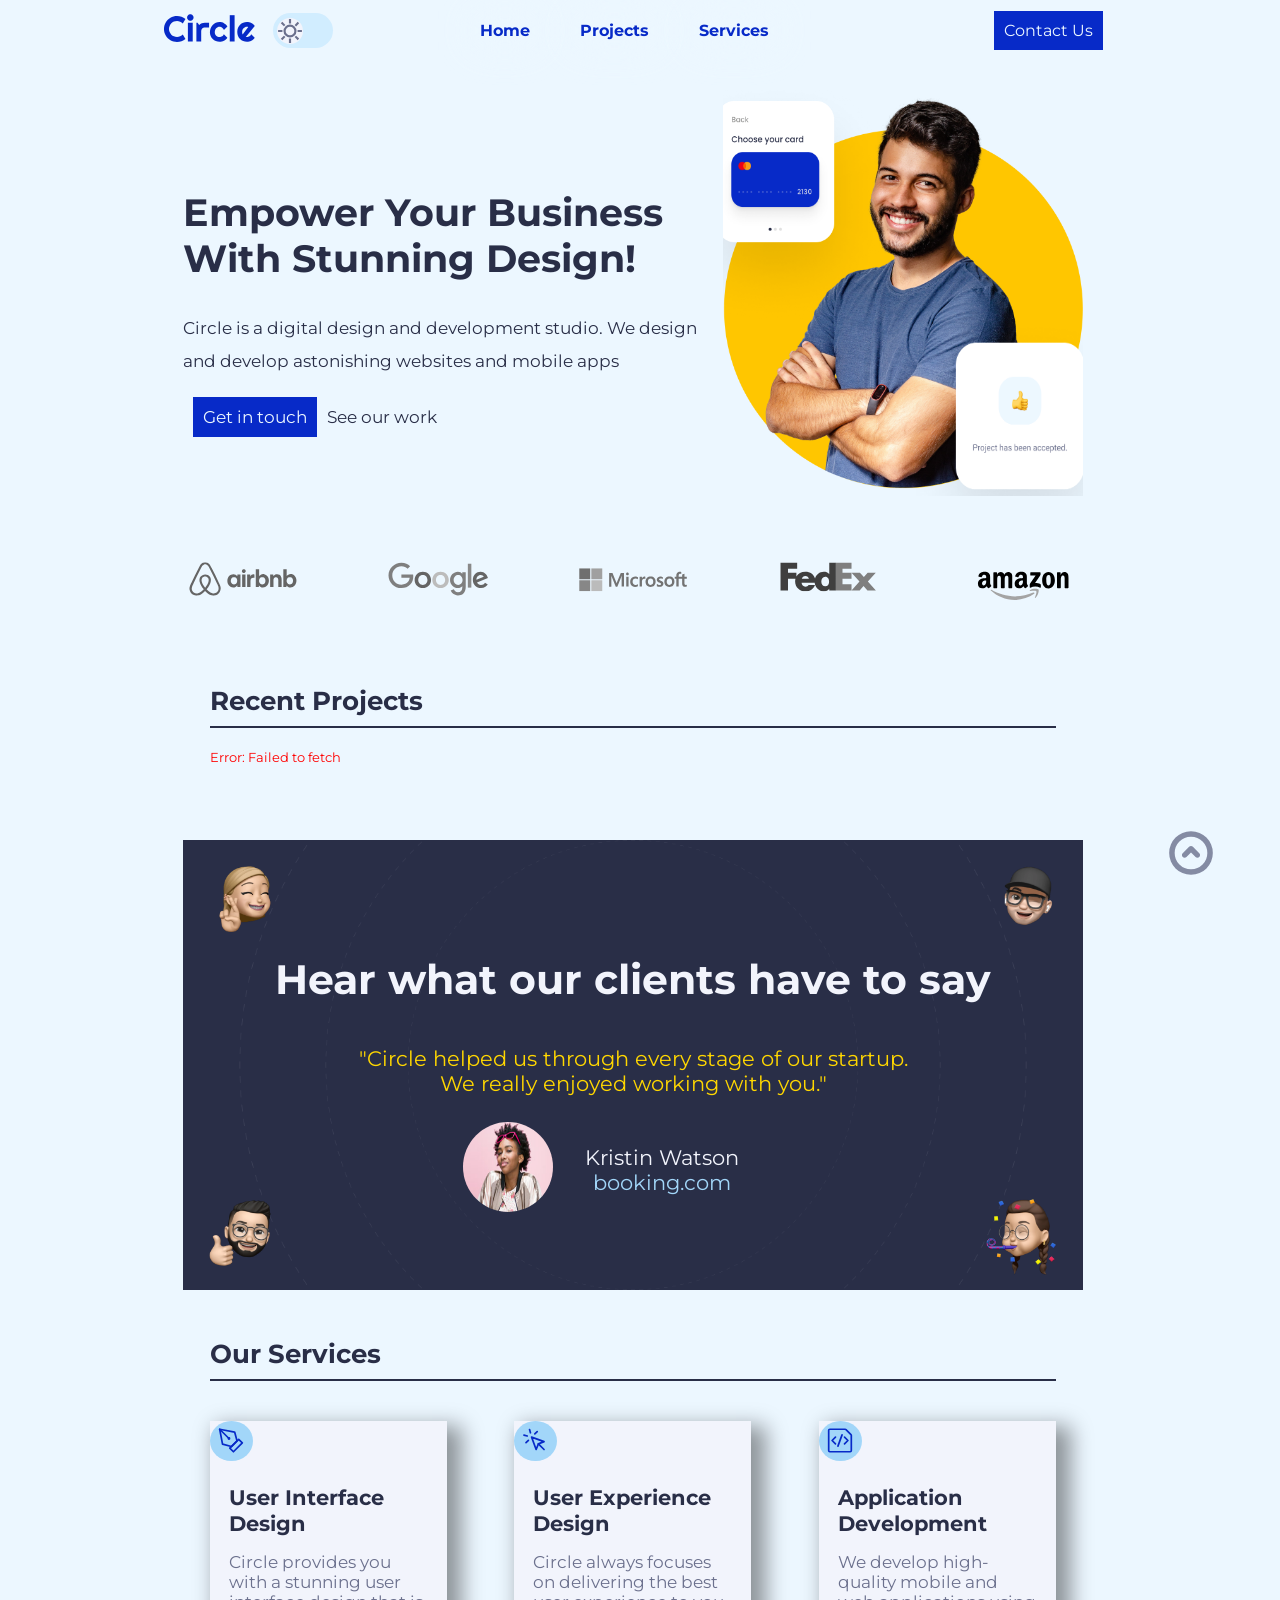
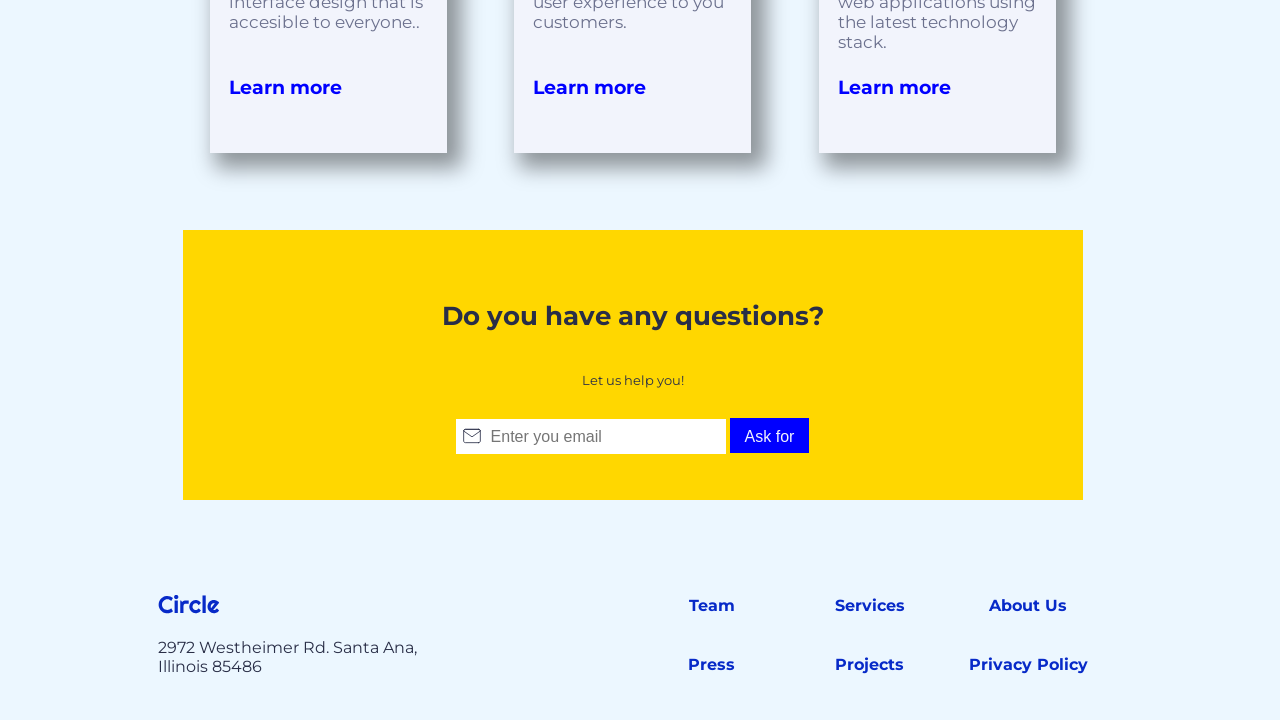
<file: index.html>
<!doctype html>
<html lang="es">
  <head>
    <meta charset="utf-8" />
    <title>Circle</title>
    <link rel="stylesheet" href="./style.css" />
    <link rel="preconnect" href="https://fonts.googleapis.com" />
    <link rel="preconnect" href="https://fonts.gstatic.com" crossorigin />
    <link
      href="https://fonts.googleapis.com/css2?family=Montserrat:ital,wght@0,100..900;1,100..900&family=Roboto:ital,wght@0,100..900;1,100..900&display=swap"
      rel="stylesheet"
    />
    <link rel="shortcut icon" type="image/x-icon" href="./assets/icon/circle.ico">
    <meta name="viewport" content="width=device-width, initial-scale=1.0" />
  </head>
  <body>
    <header-js></header-js>
    <main>
      <section class="hero-section">
        <div class="heroText">
            <div><h1>Empower Your Business With Stunning Design!</h1>
            <p>Circle is a digital design and development studio. We design and develop astonishing
            websites and mobile apps</p>
          <a class="blueButton" href="#more-information">Get in touch</a><a class="linkHero" href="#Recent-Projects">See our work</a></div>
        </div>
        <div class="composedImage">
        <img class="heroImagen" src="./assets/hero-section/hero-image.png" alt="Hero image">
        <img class="floatDiv creditCard" src="./assets/hero-section/card-1.png" alt="CreditCard">
        <img class="floatDiv aceptedPay" src="./assets/hero-section/card-2.png" alt="Success image">
        </div>
      </section>
      <div class="partnerLogos">
        <img class="logotipos" src="./assets/logos/airbnb-logo.svg" alt="Airbnb logo">
        <img class="logotipos" src="./assets/logos/google-logo.svg" alt="Google logo">
        <img class="logotipos" src="./assets/logos/microsoft-logo.svg" alt="Microsoft logo">
        <img class="logotipos" src="./assets/logos/fedex-logo.svg" alt="Fedex logo">
        <img class="logotipos amazonLogo" src="./assets/logos/amazon-logo.svg" alt="Amazon logo">
      </div>

      <section id="Recent-Projects" class="sectioncards">
      <div class="sectionTitle"><h2>Recent Projects</h2></div>
        <div id="projects" class="cards"></div>
      </section>

      <section class="client-testimony">
        <div class="testimonialDiv">
          <h3>Hear what our clients have to say</h3>
          <p>"Circle helped us through every stage of our startup. <br> We really enjoyed working with you."</p>
          <div><div><img class="profilePhoto" src="./assets/testimonial-section/profile.png" alt="Kristin Watson profile photo"></div> <div><span>Kristin Watson</span> <br> <span class="webLink">booking.com</span></div></div>
        </div>
        <img class="memoji memoji-1" src="./assets/testimonial-section/memoji-1.png" alt="memoji">
        <img class="memoji memoji-2" src="./assets/testimonial-section/memoji-2.png" alt="memoji">
        <img class="memoji memoji-3" src="./assets/testimonial-section/memoji-3.png" alt="memoji">
        <img class="memoji memoji-4" src="./assets/testimonial-section/memoji-4.png" alt="memoji">
      </section>

      <section id="services" class="sectioncards">
        <h2>Our Services</h2>

                <div class="cards servicecards">

                  <div class="card">
                    <div class="cardImg cardIcon">
                      <div class="iconBackground"><img src="./assets/services-section/icons/1.svg" alt="article imagen"></div>
                    </div>
                    <div class="cardContent cardServices">
                      <h3>User Interface Design</h3>
                      <p>Circle provides you with a stunning user interface design that is accesible to everyone..</p>
                    </div>
                   <div class="cardLearnMore"><a class="linkPage" href="./#">Learn more</a></div>
                  </div>

                  <div class="card">
                    <div class="cardImg cardIcon">
                      <div class="iconBackground"><img src="./assets/services-section/icons/2.svg" alt="article image"></div>
                    </div>
                    <div class="cardContent cardServices">
                      <h3>User Experience Design</h3> 
                      <p>Circle always focuses on delivering the best user experience to you customers.</p>
                    </div>
                    <div class="cardLearnMore"><a class="linkPage" href="./#">Learn more</a></div>
                  </div>

                  <div class="card">
                    <div class="cardImg cardIcon">
                      <div class="iconBackground"><img src="./assets/services-section/icons/3.svg" alt="article image"></div>
                    </div>
                    <div class="cardContent cardServices">
                      <h3>Application Development</h3> 
                      <p>We develop high-quality mobile and web applications using the latest technology stack.</p>
                    </div>
                    <div class="cardLearnMore"><a class="linkPage" href="#">Learn more</a></div>
                  </div>
                </div>
      </section>

      <section-information> </section-information>
    </main>
    <footer-js></footer-js>

    <script src="./js/main.js"></script>
    <script src="./js/menu.js"></script>
    <script src="./js/darkmode.js"></script>
    <script src="./js/api.js"></script>
    <script src="./js/infomodule.js"></script>
  </body>
</html>
</file>
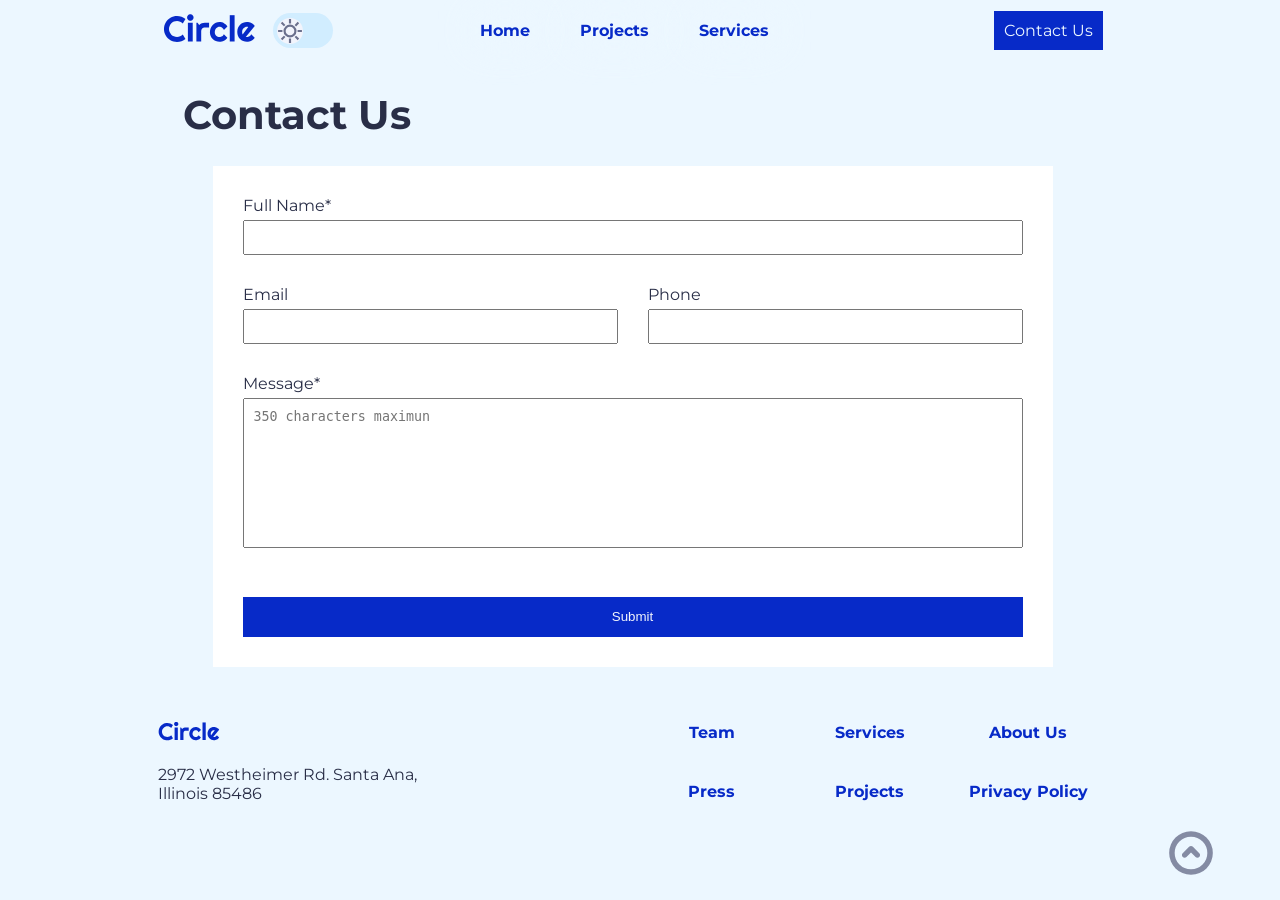
<file: contact.html>
<!DOCTYPE html>
<html lang="es">
  <head>
    <meta charset="utf-8"/>
    <title>Circle</title>
    <link rel="stylesheet" href="./style.css" />
    <link rel="preconnect" href="https://fonts.googleapis.com" />
    <link rel="preconnect" href="https://fonts.gstatic.com" crossorigin />
    <link
      href="https://fonts.googleapis.com/css2?family=Montserrat:ital,wght@0,100..900;1,100..900&family=Roboto:ital,wght@0,100..900;1,100..900&display=swap"
      rel="stylesheet"
    />
    <meta name="viewport" content="width=device-width, initial-scale=1.0">
  </head>
  <body>
    <header-js></header-js>
    <main class="mainContact">
      <h1>Contact Us</h1>
      <form class="contact-form" action="submit" id="contactForm">

        <div class="inputFull">
          <label for="name">Full Name*</label>
          <input type="text" name="name" id="name" required>
          <span class="errorAlert" id="nameError"></span>
        </div>

        <div>
          <label for="email">Email</label>
          <input type="email" name="email" id="email" class="inputHalf">
          <span class="errorAlert" id="emailError"></span>
        </div>

        <div>
          <label for="phone">Phone</label>
          <input type="tel" name="phone" id="phone" class="inputHalf">
        </div>

        <div class="inputFull">
          <label for="message">Message*</label>
          <textarea type="text" name="message" id="message" class="inputFull" maxlength="350" placeholder="350 characters maximun" required></textarea>
        </div>

        <button type="submit" class="inputFull formButton">Submit</button>
       </form>

       <div id="submitStatus"></div>
    </main>
    <footer-js></footer-js>

    <script src="./js/main.js"></script>
    <script src="./js/menu.js"></script>
    <script src="./js/darkmode.js"></script>
    <script src="./js/form.js"></script>
  </body>
</html>
</file>
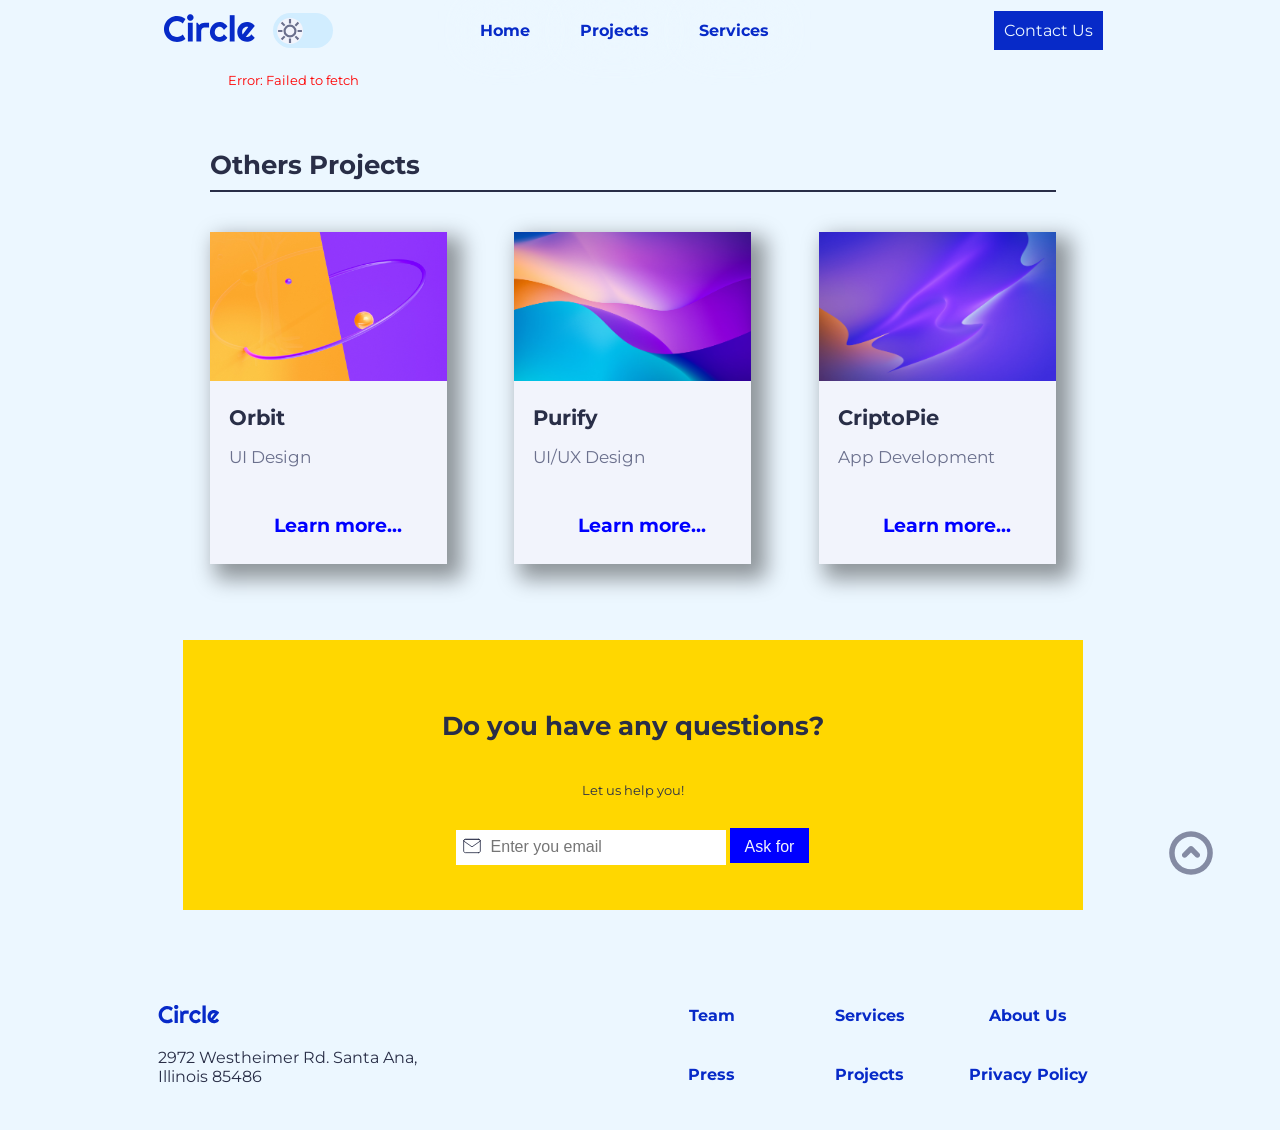
<file: projects.html>
<!doctype html>
<html lang="es">
  <head>
    <meta charset="utf-8" />
    <title>Circle</title>
    <link rel="stylesheet" href="./style.css" />
    <link rel="preconnect" href="https://fonts.googleapis.com" />
    <link rel="preconnect" href="https://fonts.gstatic.com" crossorigin />
    <link
      href="https://fonts.googleapis.com/css2?family=Montserrat:ital,wght@0,100..900;1,100..900&family=Roboto:ital,wght@0,100..900;1,100..900&display=swap"
      rel="stylesheet"
    />
    <meta name="viewport" content="width=device-width, initial-scale=1.0" />
  </head>
  <body>
    <header-js></header-js>

    <main>
      <section class="projects-display">
        <article class="singular-project">
          <div id="articlePage"></div>
        </article>
      </section>

      <section class="sectioncards">

        <h2>Others Projects</h2>

        <div class="other-projects cards">

          <div class="card">
            <div class="cardImg">
              <img src="./assets/projects-section/4.jpg" alt="Project imagen">
            </div>
            <div class="cardContent">
              <h3>Orbit</h3>
              <p>UI Design</p>
            </div>
            <div class="cardLearnMore linkPage">Learn more...</div>
          </div>

          <div class="card">
            <div class="cardImg">
              <img src="./assets/projects-section/5.jpg" alt="Project imagen">
            </div>
            <div class="cardContent">
              <h3>Purify</h3>
              <p>UI/UX Design</p>
            </div>
            <div class="cardLearnMore linkPage">Learn more...</div>
          </div>

          <div class="card">
            <div class="cardImg">
              <img src="./assets/projects-section/6.jpg" alt="Project imagen">
            </div>
            <div class="cardContent">
              <h3>CriptoPie</h3>
              <p>App Development</p>
            </div>
            <div class="cardLearnMore linkPage">Learn more...</div>
          </div>

        </div>
      </section>

      <section-information> </section-information>
    </main>

    <footer-js></footer-js>


    <script src="./js/main.js"></script>
    <script src="./js/menu.js"></script>
    <script src="./js/darkmode.js"></script>
    <script src="./js/api.js"></script>
    <script src="./js/infomodule.js"></script>
  </body>
</html>
</file>
<file: style.css>
* {
        box-sizing: border-box;
        scroll-behavior: smooth;
     /*   outline: 1px solid red;*/ 
}

:root {
    margin: 0;
    padding: 0;
    font-family: Montserrat, Arial, Helvetica, sans-serif;

    /*Color Styles*/
    --color-blue: rgb(7, 42, 200);
    --color-cyan: #43D2FF;
    --color-skyblue: #A2D6F9;
    --color-ligthsky: #D1EDFF;
    --color-darkblue: rgb(41, 46, 71);
    --color-ligthdarkblue: #6B708D;
    --color-white: #F2F4FC;
    --color-whitesky: rgb(236, 247, 255);

    /*reserva el espacio del scroll*/
    scrollbar-gutter: stable;

    /*Logo color */
    --color-logo: none;
    


  /* Sandiwich menu effect on page*/

    --menu-Sandwich-display: none;
    --menu-main-blured: none;
    --sroll-body-block: auto;
}
    /*Text Styles*/

h1 {
    font-size: 2.5rem;
    font-weight: bold;
    margin-top: 30px;
    color: var(--color-darkblue);
}

h2 {
    color: var(--color-darkblue);
    font-size: 1.6rem;
    font-weight: bold;
    margin-bottom: 10px;
    padding-bottom: 10px;
    border-bottom: 2px solid var(--color-darkblue);
}

h3 {
    font-size: 1.2rem;
    font-weight: bold;
}
h4 {
    font-size: 34px;
    font-weight: bold;
}

p {
    font-size: 0.8rem;
}

a {
    text-decoration: none;
    color: inherit
}


body {
    width: 100%;
    max-width: 1000px;
    background-color: var(--color-whitesky);
    color: var(--color-darkblue);
    margin: 0 auto;
    overflow: var(--sroll-body-block);
}

.bodyTransicion {
    transition: 3s;
}

.header-nav {
    position: relative;
    height: 50px;
    display: flex;
    justify-content: space-between;
    align-items: center;
    padding: 30px;
}

.CircleLogo {
    filter: var(--color-logo);
    transition: 3s;
}

/*Light || Dark mode*/

#themeMode {
    position: absolute;
    left: 140px;
    width: 60px;
    height: 35px;
}

.switch {
    position: relative;
    display: inline-block;
    width: 100%;
    height: 100%;
}

.switch input{
    display: none;
}

.slider {
    position: absolute;
    cursor: pointer;
    top: 0;
    left: 0;
    right: 0;
    bottom: 0;
    background-color: #D1EDFF;
    transition: 3s;
    border-radius: 35px;
}

.slider:before {
    position: absolute;
    content: "";
    height: 26px;
    width: 26px;
    left: 4px;
    bottom: 4px;
    background-image: url(/assets/icon/ligth_mode.svg);
    background-color: #F2F4FC;
    background-size: cover;
    transition: 3s;
    border-radius: 50%;
}

input:checked + .slider{
    background-color: var(--color-ligthdarkblue);    
}

input:checked + .slider:before {
    transform: translateX(26px);
    background-image: url(/assets/icon/dark_mode.svg);
    background-color: #292E47;
    background-size: cover;
}

.logoArea img {
    height: 30px;
    width: auto;
}

.centralNav ul{
    display: flex;
    gap: 40px;   
}

.linkPage {
    list-style: none;
    padding: 0;
    font-weight: bold;
    text-align: center; 
    color: blue; 
}

.linkPage li {
    position: relative;
    z-index: 1;
    padding: 5px;
    color: var(--color-blue);
}

.centralNav li::before {
    position: absolute;
    top: 0;
    left: 0;
    width: 100%;
    height: 100%;
    content: "";
    background-color: var(--color-whitesky);
    z-index: -3;
    opacity: 70%;
    filter: blur(18px);
}

.centralNav li:last-child {
    background-color: blue;
}

.centralNav li:last-child {
    color: white;
}

.centralNav li:last-child::before {
    background-color: blue;
}

.sandwichMenu {
    display: none;
}

.contactButtonSandwich {
    display: none;
}

.menuButton {
    background: none;
    border: none;
    cursor: pointer;
}

.menuButton img {
    height: 50px;
    width: auto;

    -webkit-mask-repeat: no-repeat;
    mask-repeat: no-repeat;
}


main {

    padding-left: 5%;
    padding-right: 5%;
    transition: 200ms;
    filter: var(--menu-main-blured);
}

.hero-section{
    width: 100%;
    display: grid;
    grid-template-columns: 3fr 2fr;
    padding-top: 30px;
    padding-bottom: 30px;
} 

.heroText{
    width: 100%;
    display: flex;
    container-type: inline-size;
    align-items: center;
    color: var(--color-darkblue);
} 

.heroText h1 {
    font-size: 7cqw;
}

.heroText p {
    margin-top: 20px;
    font-size: 3.1cqw;
    margin-bottom: 30px;
    line-height: 6cqw;
}

.heroText a {
    margin-left: 10px;
    font-size: 3.1cqw;
} 

.composedImage {
    position: relative;
    overflow: hidden; /* arregla el desajuste causado por aceptedPay*/
}

.floatDiv {
    position: absolute;
    width: 65%;
    height: 65%;
} 

.creditCard {
    top: -5%;
    left: -18%;
} 

.aceptedPay {
    bottom: -20%;
    right: -15%;
} 

.heroImagen {
    width: 100%;
    height: auto;
} 
.blueButton { 
    position: relative;
    border: none;
    color: var(--color-whitesky);
    background-color: var(--color-blue);
    padding: 10px 10px;
    cursor: pointer;
} 


.blueButton:hover {
    color: goldenrod;
} 

.linkHero:hover{
    color: var(--color-blue);
    text-decoration: underline;
}

.logotipos{
    filter: grayscale(100%);
    transition-duration: 900ms;
    padding: 5%;
}

.logotipos:hover {
    filter: none;
    transition-duration: 200ms;
    padding: 0%;
    margin-top: 3.25%;
    margin-bottom: 3.25%;

} 

.servicescards {
    width: 90%;
    display: grid;
    grid-template-columns: 28% 28% 28%;
    gap: 3%;
    margin-left: 5%;
    margin-right: 5%;
}

.sectionTitle {
    grid-column: span 3;
    color: #292E47;
}

.partnerLogos {
    margin-top: 30px;
    margin-bottom: 30px;
    display: grid;
    grid-template-columns: repeat(5, 120px);
    justify-content: space-between;
    align-items: center;
}

.partnerLogos img {
    width: 100%;
}

.client-testimony {
    display: flex;
    align-items: center;
    justify-content: center;
    width: 100%;
    aspect-ratio: 1 / 0.5;
    position: relative;
    background-color: #292E47;
    background-image: url(/assets/testimonial-section/orbit.png);
    background-size: cover;
    background-position: center;
    margin-top: 35px;
    font-size: 1rem;
    container-type: inline-size;
}

.memoji {
    position: absolute;
    width: 10cqw;
}

.memoji-1, .memoji-2 {
    top: 1.5cqw;
}

.memoji-3, .memoji-4 {
    bottom: 1.5cqw;
}

.memoji-1, .memoji-3 {
    left: 1.5cqw;
}

.memoji-2, .memoji-4 {
    right: 1.5cqw;
}

.testimonialDiv {
    width: 100%;
    font-size: 2.3cqw;
    text-align: center;
    margin-top: 10px;
    margin-bottom: 10px;
    padding-left: 10px;
    padding-right: 10px;
} 

.testimonialDiv h3{
    color: var(--color-white);
    font-size: 200%;
}

.testimonialDiv>p{
    font-size: 100%;
    color: gold;
    margin-top: 3%;
    margin-bottom: 3%;
} 

.testimonialDiv>div {
    width: 35%;
    margin-left: 30%;
    display: grid;
    grid-template-columns: 1fr 2fr;
    align-items: center;
}

.testimonialDiv>div div{
    color: var(--color-white);
} 

.webLink{
    color: var(--color-skyblue);
} 

.profilePhoto{
    width: 10cqw;
    aspect-ratio: 1 / 1;
    border-radius: 50%;
} 

footer {
    position: relative;
    display: grid;
    grid-template-columns: 1fr 1fr;
    padding: 25px;
    align-items: center;
}

@keyframes aparecer {
    0% {opacity: 0; }
    10% {opacity: 0.5; }
    15% {opacity: 1; }
    100% {opacity: 1;}
}

#pageUp {
    position: fixed;
    bottom: 2%;
    right: 5%;
    animation: aparecer;
    animation-timeline: scroll() ;
    
}

#pageUp:hover img{
    opacity: 1;
    background-color: white;
    border-radius: 50%;
}

#pageUp img{
    width: 50px;
    opacity: 0.8;

}

footer address {
    padding-top: 20px;
    font-style: normal;
}

.footerLinks ul {
    display: grid;
    grid-template-columns: 1fr 1fr 1fr;
    row-gap: 30px;
}

.client-information {
    width: 100%;
    height: 270px;
    background-color: gold;
    color: #292E47;
    text-align: center;
    margin-top: 50px;
    margin-bottom: 50px;
}

.client-information h2{
    padding-top: 70px;
    padding-bottom: 0;
    border-bottom: none;
    color: #292E47;
} 

.client-information form{
    height: 50px;
} 
.client-information p {
    margin-bottom: 30px;
}  


#emailInput {
    height: 35px;
    width: 30%;
    font-size: 1em;
    border: none;
    padding: 10px 15px;
    padding-left: 35px;
    color:#292E47;
}

.emailInputDiv{
    position: relative;
} 

.emailIcon{
    position:absolute;
    margin-top: 8px;
    margin-left: 6px;
    width: 20px;
    height: auto;
} 

.submitButton {
    height: 35px;
    padding: 10px 15px;
    font-size: 1em;
    border: none;
    background-color: blue;
    color: var(--color-white);
    cursor: pointer;

} 

.contact-form{
    display: grid;
    grid-template-columns: repeat(2, 1fr);
    gap: 30px;
    row-gap: 30px;
    background-color: white;
    padding: 30px;
    margin: 10px 30px;
    color: #292E47;
}

.contact-form input,
.contact-form textarea {
    margin-top: 5px;
    width: 100%;
    height: 35px;
    box-sizing: border-box;
    padding-left: 10px;
}

.inputFull{
    grid-column: span 2;
}

.formButton {
    height: 40px;
    margin-top: 15px;
    background-color: #072AC8;
    border: none;
    color: var(--color-white);
}

#message{
    height: 150px;
    resize: none;
    padding: 10px;
}

.mainContact {
    position: relative;
}
#contactForm{
    filter: none;
}

.errorAlert {
    color: red;
    font-size: 0.8em;
}

.inputError {
    border: 2px solid red;
}

#submitStatus {
    position: absolute;
    display: none;
    background-color: rgba(11, 0, 53, 0.684);
    width: 70%;
    border-radius: 15px;
    padding: 5px;
    margin-left: 10%;
    margin-right: 10%;
    top: 10%;
}

#submitStatus p{
    padding: 15px;
    font-size: 1.2em;
    color: var(--color-white);
    inline-size: 2;
}

.sectioncards{
    padding: 3%;
}

.cards {
    display: grid;
    grid-template-columns: repeat(3, 28%);
    justify-content: space-between;
}

.card {
    aspect-ratio: 1 / 1.4;
    background-color: var(--color-white);
    container-type: inline-size;
    margin-top: 30px;
    box-shadow: 10px 10px 20px 5px rgba(0, 0, 0, 0.4);

}

.card:hover {
        box-shadow: 10px 10px 20px 5px rgba(0, 0, 0, 0.4), 5px 8px 5px 0 var(--color-ligthdarkblue);
}

.cardImg {
    height: 45%;
}

.cardImg img{
    width: 100%;
    height: 100%;
}

.cardIcon {
    height: 12%;
    width: 18%;
}

.iconBackground{
    height: 100%;
    background-color: var(--color-skyblue);
    border-radius: 50%;
    padding: 15%;
}

.cardContent{
    padding: 8%;
    height: 40%;
}

.cardServices {
    height: 65%;
}

.cardContent h3 {
    color:#292E47;
    margin: 2% auto;
    font-size: 9cqw;
}

.cardContent p {
    color: var(--color-ligthdarkblue);
    font-size: 7cqw;
}

.cardLearnMore{
    padding-left: 8%;
    height: 15%;
    font-size: 8cqw;
    color: blue;
}


/*Projects page */

#articlePage {
    padding-left: 5%;
    padding-right: 5%

}

.articleImage {
    position: relative;
    max-width: 1280px;
    margin-top: 30px;
}

.articleImage img {
    width: 100%;
    padding: 2%;
}

.articleImageBefore {
    position: absolute;
    max-width: 1280px;
    top: -1.5%;
    left: -1.5%;
    z-index: -1;
}

.articleImageBefore img{
    width: 101.5%;
    filter: blur(20px);
    opacity: 60%;
    padding: 2%;
}

 .articleInfo {
    display: flex;
    justify-content: space-between;
    margin-top: 20px;
    padding-bottom: 5px;
    margin-bottom: 5px;
    border-bottom: 1px solid var(--color-darkblue);

 }

 .articleDescription {
    font-weight: bold;
    
 }

 .articleDate {
    font-size: 0.8em;
 }

 .bodyArticle p {
    margin-top: 20px;
    text-align: justify;
    text-indent: 5%;
    line-height: 2;
    font-size: medium;
 }


 .errorPage {
    text-align: center;
 }

 .errorPage img {
    margin-top: 50px;
    width: 300px;
 }

 .errorPage h1 {
    color: var(--color-darkblue);
 }

 .errorPage p{
    font-size: 1.5em;
    margin-bottom: 100px;
 }

/*Responsive sizes*/
@media screen and (max-width:770px) {

    .cards {
    grid-template-columns: repeat(3, 31%);
    }

    .sandwichMenu {
    display: block;
    }

    .contactButtonSandwich {
    display: inherit;
    }

    .centralNav ul {
    position: absolute;
    z-index: 1000;
    display: var(--menu-Sandwich-display);
    flex-direction: column;
    right: 35px;
    top: 70px;
    font-size: 2em;
    text-align: right; 
    }

    .centralNav li {
    margin-bottom: 50px;
    }

    .contactButton {
    display: none;
    }

    footer {
    display: block;
    filter: var(--menu-main-blured);
    }

    .address {
    text-align: center;
    }

    .footerLinks ul {
    padding-top: 20px;
    }

    .hero-section{
    width: 100%;
    display: grid;
    grid-template-columns: 1fr;
    padding-top: 30px;
    padding-bottom: 30px;
    row-gap: 100px;

    } 

    .partnerLogos {
    display: flex;
    flex-wrap: wrap;
    align-items: center;
    }

    .partnerLogos img {
    width: 33%;

    } 

    .partnerLogos img:nth-child(4){
    margin-left: 16.75%;
    } 

    .partnerLogos img:nth-child(5){
    margin-right: 16.75%;
    } 

    .contact-form{
    display: block;
    }

    .contact-form div{
    margin-top: 20px;
    }

    .contact-form button{
    width: 100%;
    }

    .articleInfo {
    display: block;
    }

    .articleDate {
    margin-top: 10px;
    }

    #emailInput {
    width: 60%;
    }
 

}

@media screen and (max-width:480px) {

    .cards {
    display: block;
    }

    .card {
    margin-top: 50px;
    margin-bottom: 10px;
    }

    .contact-form{
    margin-left: -30px;
    margin-right: -30px;
    padding-left: 40px;
    padding-right: 40px;
    }


    .testimonialDiv {
    font-size: 2.7cqw;
    padding-left: 2px;
    padding-right: 2px;
    }

    .testimonialDiv p {
    font-size: 3.5cqw;
    }

    .memoji {
    display: none;
    }

}
</file>
